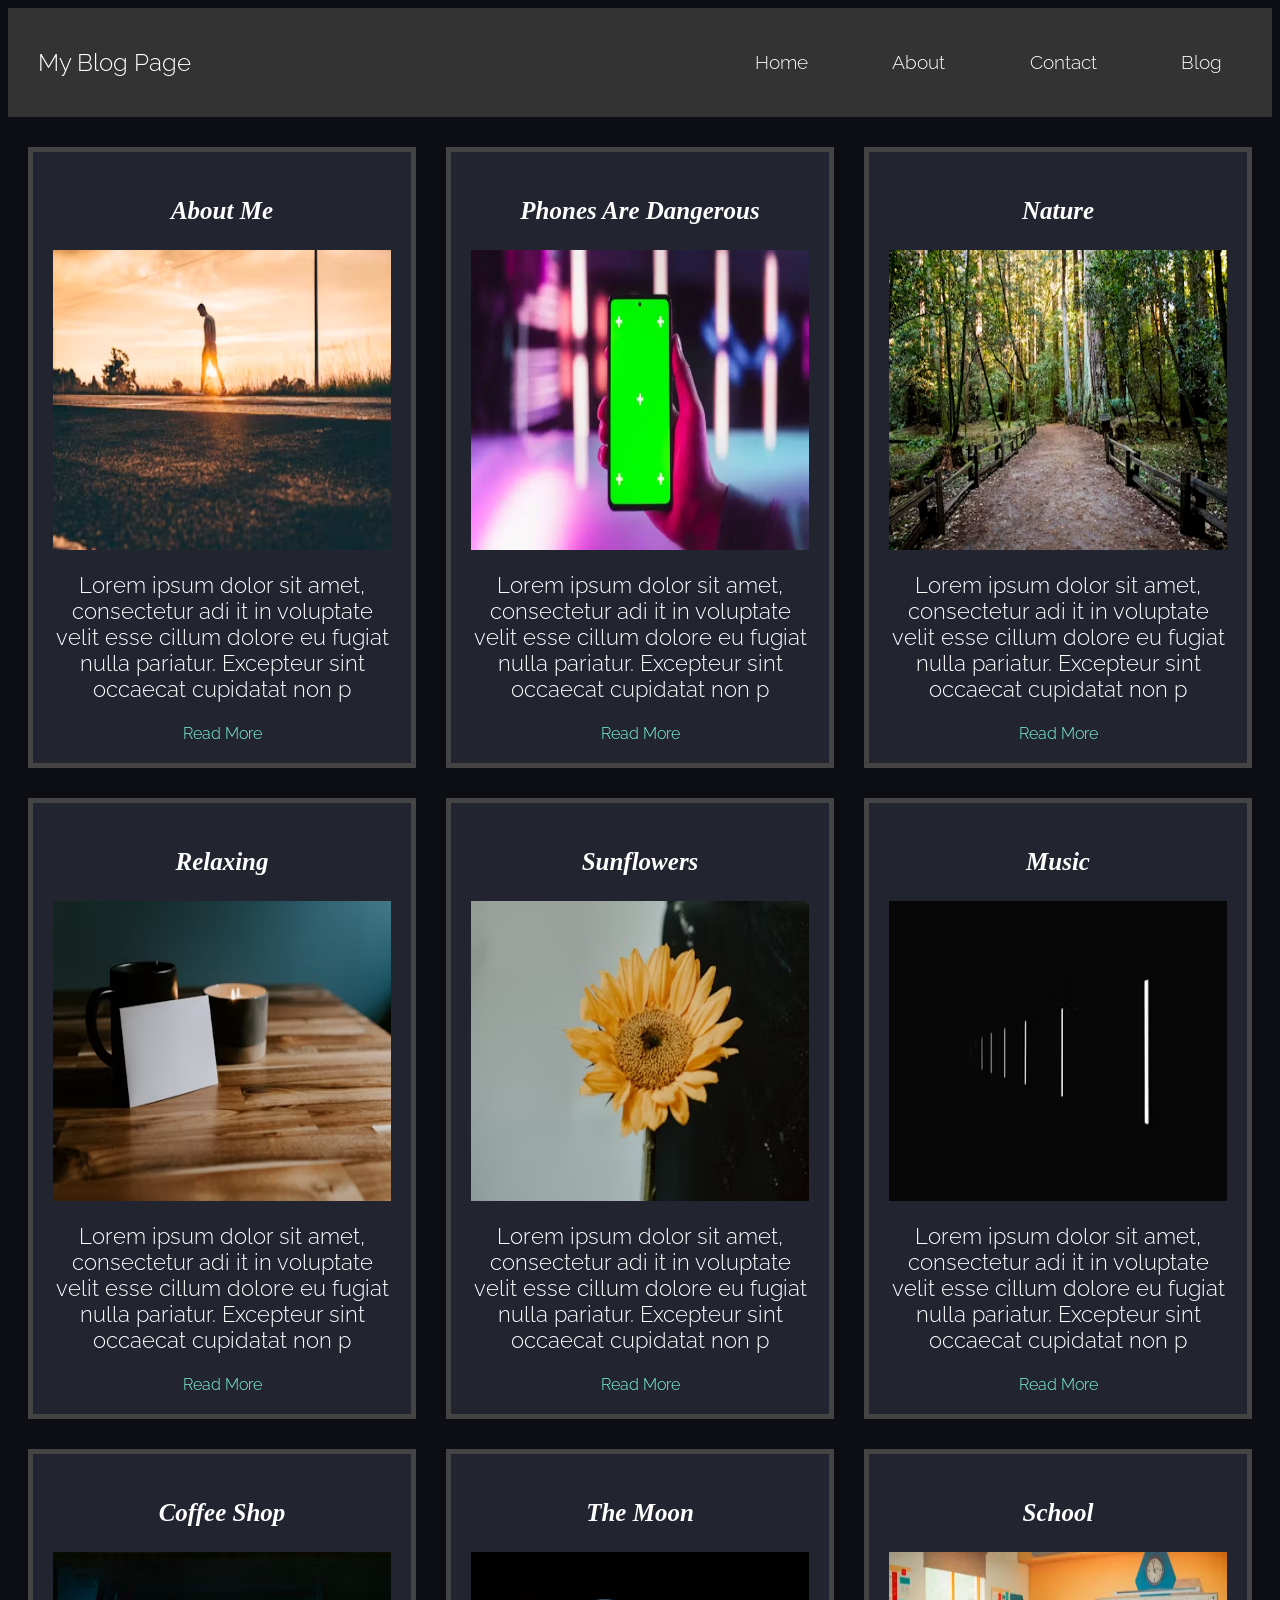
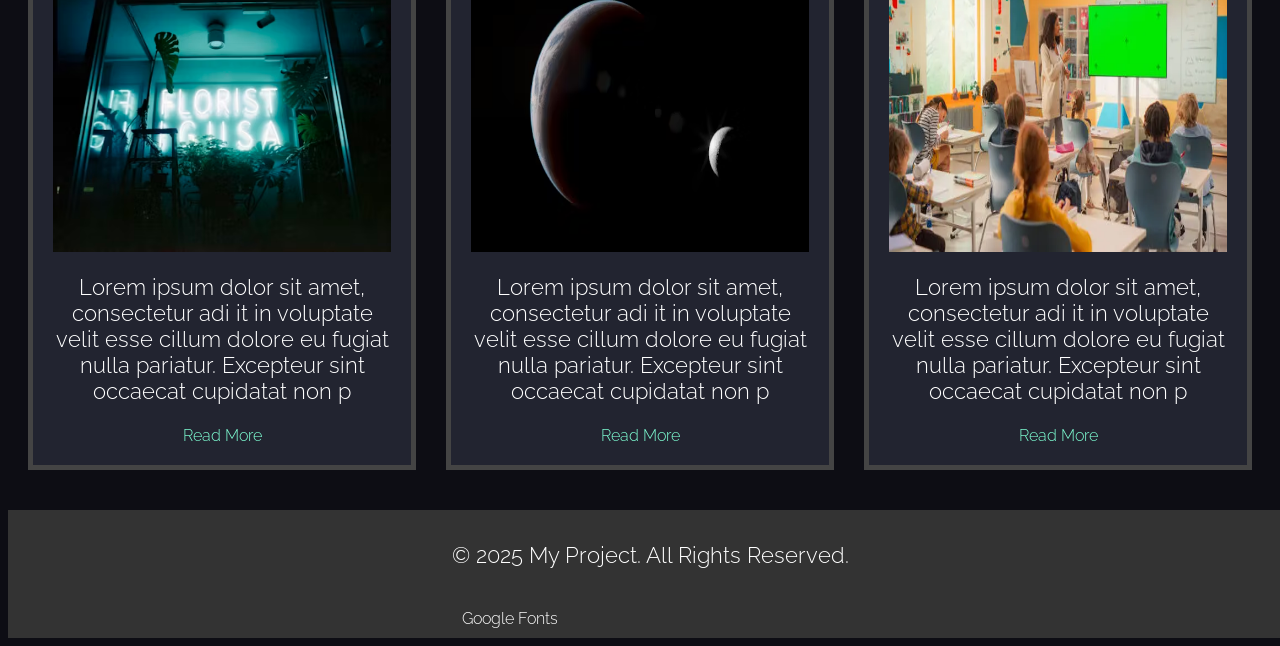
<file: index.html>
<!DOCTYPE html>
<html lang="zxx">
<head>
    <meta charset="utf-8">
    <meta name="viewport" content="width=device-width, initial-scale=1.0">
    <title>My Blog Page</title>
    <link rel="stylesheet" href="assets/css/StyleBlog.css">
    <link rel="preconnect" href="https://fonts.googleapis.com">
    <link rel="preconnect" href="https://fonts.gstatic.com" crossorigin>
    <link href="https://fonts.googleapis.com/css2?family=Raleway:ital,wght@0,100..900;1,100..900&display=swap" rel="stylesheet">
    <link rel="preconnect" href="https://fonts.googleapis.com">
    <link rel="preconnect" href="https://fonts.gstatic.com" crossorigin>
    <link href="https://fonts.googleapis.com/css2?family=Oswald:wght@200..700&family=Raleway:ital,wght@0,100..900;1,100..900&display=swap" rel="stylesheet">
</head>
<body>
    <!--header&navbar-->
    <header>
        <nav class= "Navbar">
            <div class="navdiv">
                <h1 id="main_header">My Blog Page</h1>
                <ul class="navbar_container">
                    <li><a href="">Home</a></li>
                    <li><a href="">About</a></li>
                    <li><a href="">Contact</a></li>
                    <li><a href="">Blog</a></li>
                </ul>
            </div>
        </nav>
    </header>
    <main class="cards_container">
        <div class="card">
            <h3>About Me</h3>
            <img src="assets/img/photo-1529397938791-2aba4681454f.avif" alt="random.pic">
            <p>Lorem ipsum dolor sit amet, consectetur adi it in voluptate velit esse cillum dolore eu fugiat nulla pariatur. Excepteur sint occaecat cupidatat non p</p>
            <a href="blogposts/blogPost.html" class="Read_more">Read More</a>
        </div>
        <div class="card">
            <h3>Phones Are Dangerous</h3>
            <img src="assets/img/istockphoto-2168766146-612x612.webp" alt="random.pic">
            <p>Lorem ipsum dolor sit amet, consectetur adi it in voluptate velit esse cillum dolore eu fugiat nulla pariatur. Excepteur sint occaecat cupidatat non p</p>
            <a href="" class="Read_more">Read More</a>
        </div>
        <div class="card">
            <h3>Nature</h3>
            <img src="assets/img/photo-1420582282039-a6d11404cb66.avif" alt="random.pic">
            <p>Lorem ipsum dolor sit amet, consectetur adi it in voluptate velit esse cillum dolore eu fugiat nulla pariatur. Excepteur sint occaecat cupidatat non p</p>
            <a href="" class="Read_more">Read More</a>
        </div>
        <div class="card">
            <h3>Relaxing</h3>
            <img src="assets/img/photo-1607827448387-a67db1383b59.avif" alt="random.pic">
            <p>Lorem ipsum dolor sit amet, consectetur adi it in voluptate velit esse cillum dolore eu fugiat nulla pariatur. Excepteur sint occaecat cupidatat non p</p>
            <a href="" class="Read_more">Read More</a>
        </div>
        <div class="card">
            <h3>Sunflowers</h3>
            <img src="assets/img/photo-1599009434802-ca1dd09895e7.avif" alt="random.pic">
            <p>Lorem ipsum dolor sit amet, consectetur adi it in voluptate velit esse cillum dolore eu fugiat nulla pariatur. Excepteur sint occaecat cupidatat non p</p>
            <a href="" class="Read_more">Read More</a>
        </div>
        <div class="card">
            <h3>Music</h3>
            <img src="assets/img/photo-1608447714925-599deeb5a682.avif" alt="random.pic">
            <p>Lorem ipsum dolor sit amet, consectetur adi it in voluptate velit esse cillum dolore eu fugiat nulla pariatur. Excepteur sint occaecat cupidatat non p</p>
            <a href="" class="Read_more">Read More</a>
        </div>
        <div class="card">
            <h3>Coffee Shop</h3>
            <img src="assets/img/photo-1735014637071-bc09221e6c87.avif" alt="random.pic">
            <p>Lorem ipsum dolor sit amet, consectetur adi it in voluptate velit esse cillum dolore eu fugiat nulla pariatur. Excepteur sint occaecat cupidatat non p</p>
            <a href="" class="Read_more">Read More</a>
        </div>
        <div class="card">
            <h3>The Moon</h3>
            <img src="assets/img/premium_photo-1679784157152-87caa598bacb.avif" alt="random.pic">
            <p>Lorem ipsum dolor sit amet, consectetur adi it in voluptate velit esse cillum dolore eu fugiat nulla pariatur. Excepteur sint occaecat cupidatat non p</p>
            <a href="" class="Read_more">Read More</a>
        </div>
        <div class="card">
            <h3>School</h3>
            <img src="assets/img/istockphoto-2150684166-612x612.webp" alt="random.pic">
            <p>Lorem ipsum dolor sit amet, consectetur adi it in voluptate velit esse cillum dolore eu fugiat nulla pariatur. Excepteur sint occaecat cupidatat non p</p>
            <a href="" class="Read_more">Read More</a>
        </div>
    </main>
    <footer class="MainFooter">
        <div class="copyright">
            <p>&copy; 2025 My Project. All Rights Reserved.</p> <br>
            <a href="https://fonts.google.com/" id="font">Google Fonts</a>
        </div>
    </footer>


</body>
</html>
</file>
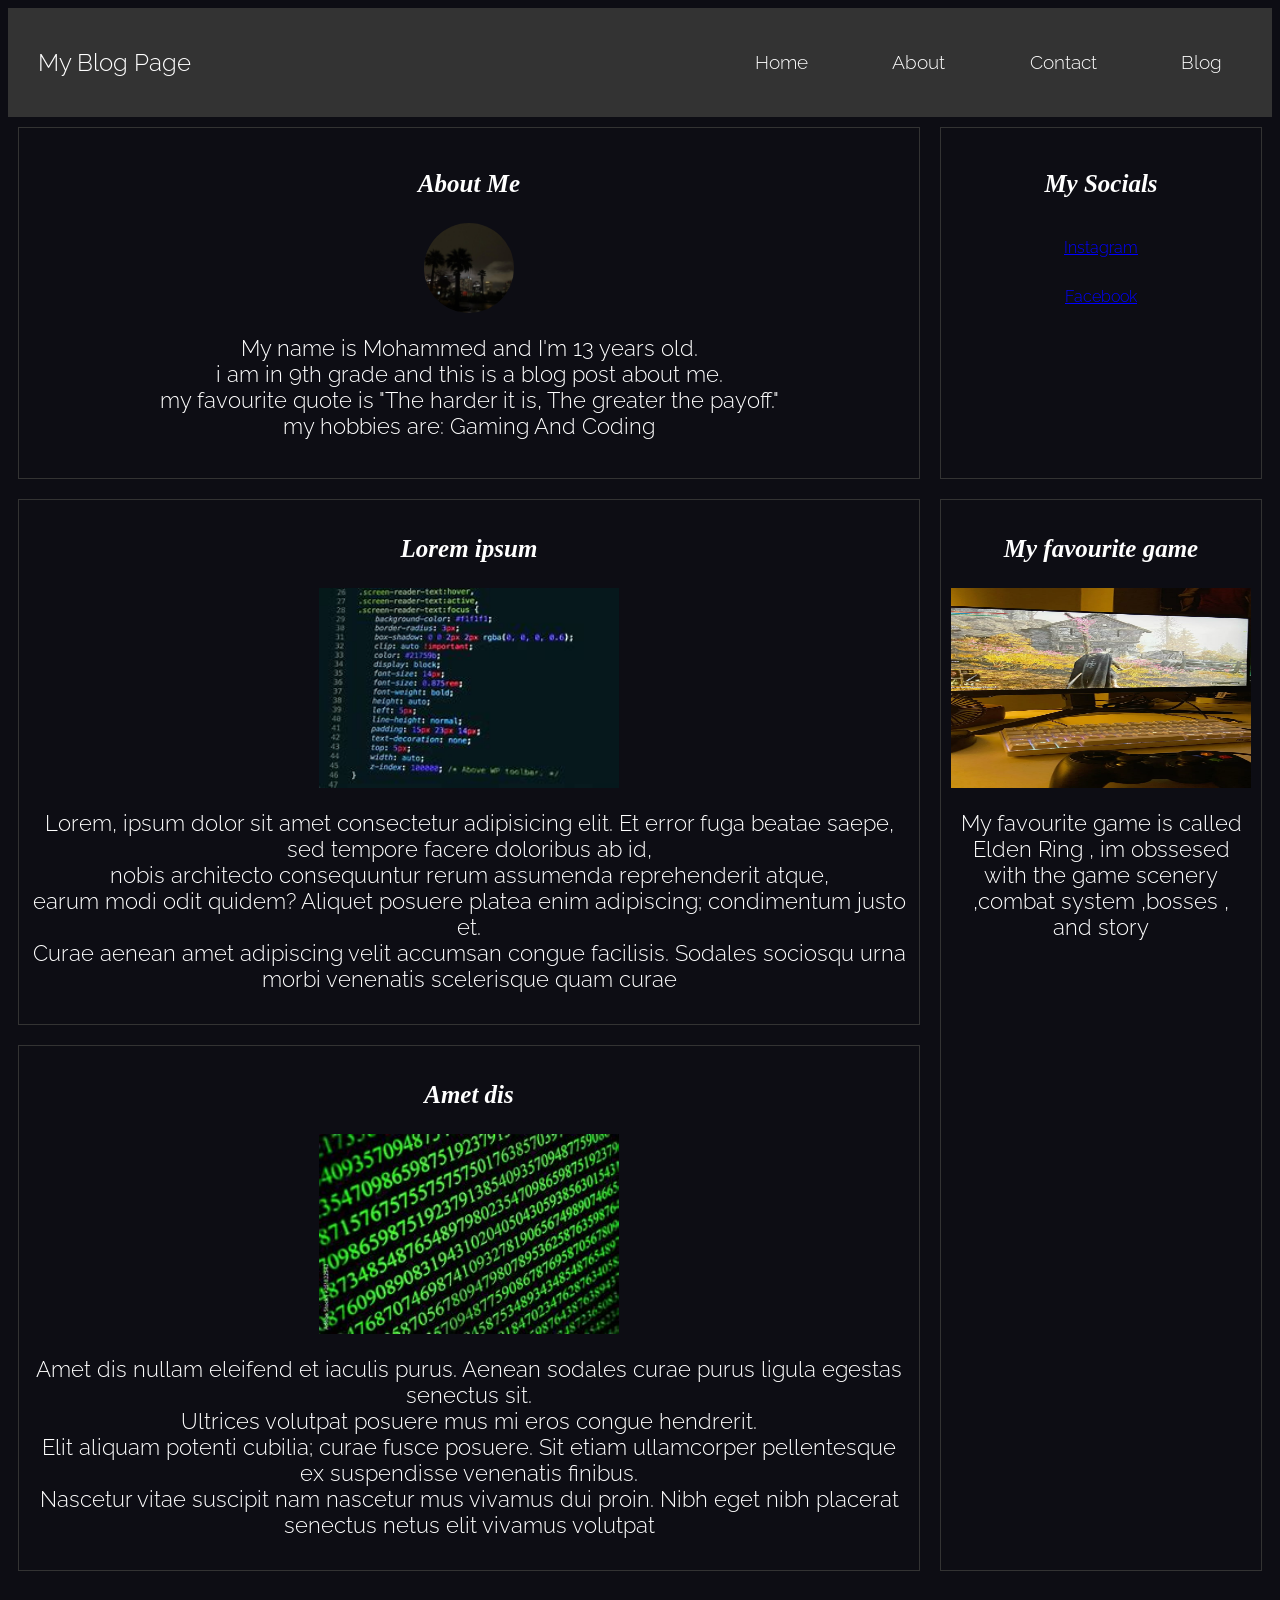
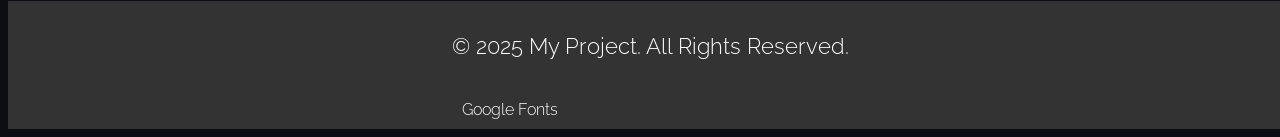
<file: blogposts/blogPost.html>
<!DOCTYPE html>
<html lang="en">
<head>
    <meta charset="UTF-8">
    <meta name="viewport" content="width=device-width, initial-scale=1.0">
    <title>My Blog Page: About Me</title>
    <link rel="stylesheet" href="../assets/css/StyleBlog.css">
    <link rel="preconnect" href="https://fonts.googleapis.com">
    <link rel="preconnect" href="https://fonts.gstatic.com" crossorigin>
    <link href="https://fonts.googleapis.com/css2?family=Raleway:ital,wght@0,100..900;1,100..900&display=swap" rel="stylesheet">
    <link rel="preconnect" href="https://fonts.googleapis.com">
    <link rel="preconnect" href="https://fonts.gstatic.com" crossorigin>
    <link href="https://fonts.googleapis.com/css2?family=Oswald:wght@200..700&family=Raleway:ital,wght@0,100..900;1,100..900&display=swap" rel="stylesheet">
</head>
<body>
    <header>
        <nav class= "Navbar">
            <div class="navdiv">
                <h1 id="main_header">My Blog Page</h1>
                <ul class="navbar_container">
                    <li><a href="../index.html">Home</a></li>
                    <li><a href="">About</a></li>
                    <li><a href="">Contact</a></li>
                    <li><a href="">Blog</a></li>
                </ul>
            </div>
        </nav>
    </header>
    <main class="Post_container">
        <div class="Myself">
            <h3>About Me</h3>
            <img src="../assets/img/21b97302-032f-454c-8881-5c412403e790.jpeg" alt="Avatar" class="avatar">
            <p>
                My name is Mohammed and I'm 13 years old. <br>
                 i am in 9th grade and this is a blog post about me. <br>
                my favourite quote is "The harder it is, The greater the payoff."<br>
                my hobbies are: Gaming And Coding
            </p>
            
        </div>
        <div class="mysocials">
            <h3>My Socials</h3>
            <a href="https://www.instagram.com/mohamed._a2">Instagram</a>
            <a href="https://www.facebook.com/profile.php?id=100055792351361">Facebook</a>
        </div>
        <div class="random_row">
            <h3>
                Lorem ipsum
            </h3>
            <img src="../assets/img/OIP.jpeg" alt="random css img" class="css_img">
            <p>Lorem, ipsum dolor sit amet consectetur adipisicing elit. Et error fuga beatae saepe, sed tempore facere doloribus ab id, <br>nobis architecto consequuntur rerum assumenda reprehenderit atque, <br> earum modi odit quidem? Aliquet posuere platea enim adipiscing; condimentum justo et. <br> Curae aenean amet adipiscing velit accumsan congue facilisis. Sodales sociosqu urna morbi venenatis scelerisque quam curae</p>
        </div>
        <div class="sec_row">
            <h3>
                Amet dis
            </h3>
            <img src="../assets/img/tt.jpeg" alt="Random html pic" class="css_img">
            <p>Amet dis nullam eleifend et iaculis purus. Aenean sodales curae purus ligula egestas senectus sit.  <br>Ultrices volutpat posuere mus mi eros congue hendrerit. <br> Elit aliquam potenti cubilia; curae fusce posuere. Sit etiam ullamcorper pellentesque ex suspendisse venenatis finibus. <br> Nascetur vitae suscipit nam nascetur mus vivamus dui proin. Nibh eget nibh placerat senectus netus elit vivamus volutpat</p>
        </div>
        <div class="fav_game">
            <h3>My favourite game</h3>
            <img src="../assets/img/elden ring game setup.jpg" alt="Fav game" class="css_img">
            <p>My favourite game is called Elden Ring , im obssesed with the game scenery ,combat system ,bosses , and story</p>
        </div>
    </main>
    <footer class="MainFooter">
        <div class="copyright">
            <p>&copy; 2025 My Project. All Rights Reserved.</p> <br>
            <a href="https://fonts.google.com/" id="font">Google Fonts</a>
        </div>
    </footer>

</body>
</html>
</file>
<file: assets/css/StyleBlog.css>
@import url(Main.css);
@import url(Post.css);
</file>
